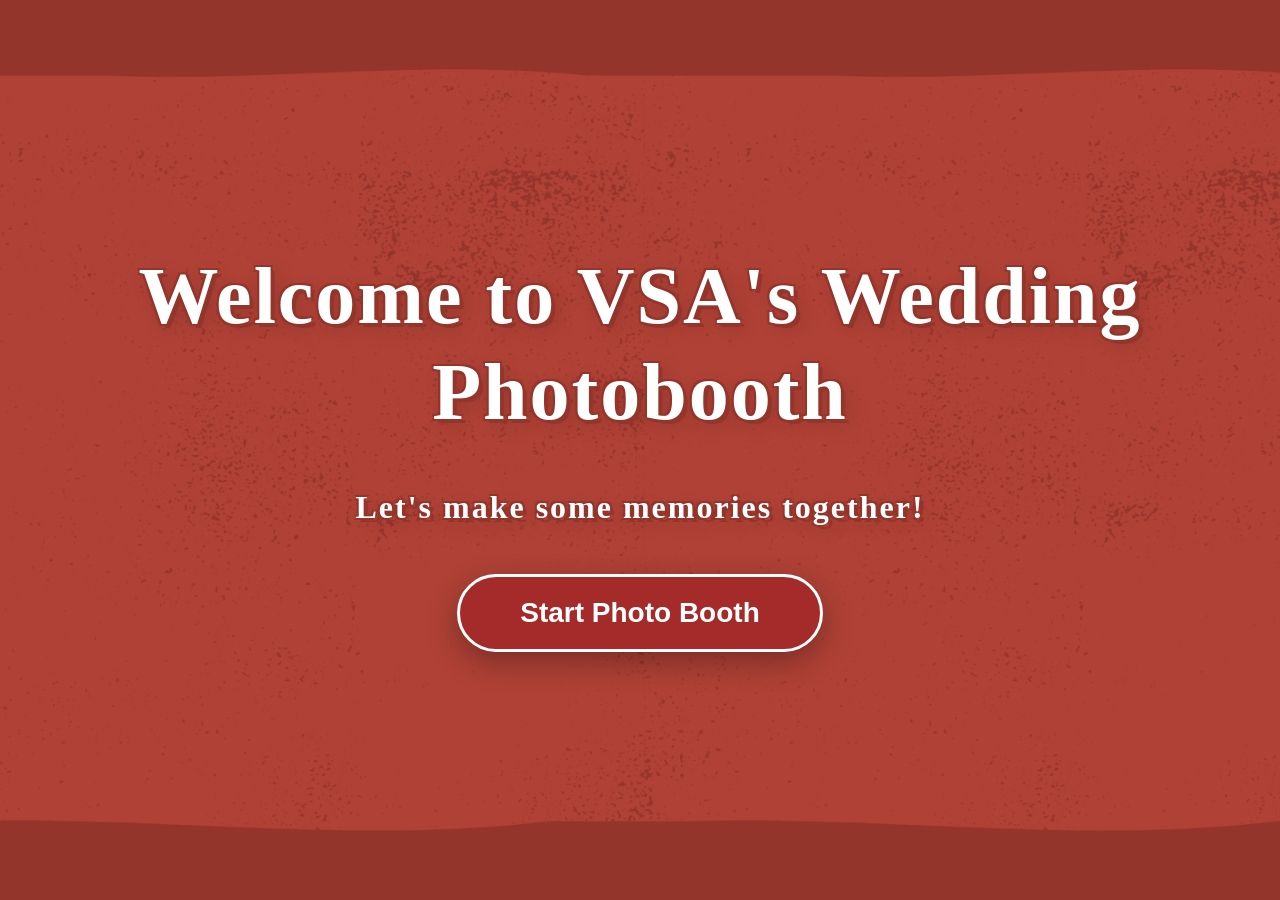
<file: index.html>
<!DOCTYPE html>
<html lang="en">
<head>
    <meta charset="UTF-8">
    <meta name="viewport" content="width=device-width, initial-scale=1.0">
    <title>Photo Booth - Home</title>
    <style>
        * {
            margin: 0;
            padding: 0;
            box-sizing: border-box;
        }

        body {
            font-family: 'Arial', sans-serif;
            background-image: url("assets/bakground/Orange and Green Illustrated Asian Food Presentation (1).png");
            min-height: 100vh;
            display: flex;
            justify-content: center;
            align-items: center;
            overflow: hidden;
            background-size: cover;        /* makes the image fill the screen */
            background-position: center;   /* keeps subject centered */
            background-repeat: no-repeat;  /* prevents tiling */
            background-attachment: fixed;
        }

        .container {
            text-align: center;
            color: white;
            animation: fadeIn 1s ease-in;
        }

        h1 {
            font-family: 'Baloo 2', cursive;
            font-size: clamp(2.5rem, 8vw, 5rem);
            font-weight: 700;
            color: #fff;
            text-shadow: 
            4px 4px 0 #94352c,
            -2px -2px 0 #94352c,
            2px -2px 0 #94352c,
            -2px 2px 0 #94352c,
            6px 6px 20px rgba(0,0,0,0.15);
            margin-bottom: 3rem;
            letter-spacing: 2px;
            line-height: 1.2;
        }

        .subtitle {
            font-family: 'Baloo 2', cursive;
            font-size: clamp(0.8rem, 5vw, 2rem);
            font-weight: 700;
            color: #fff;
            text-shadow: 
            4px 4px 0 #94352c,
            -2px -2px 0 #94352c,
            2px -2px 0 #94352c,
            -2px 2px 0 #94352c,
            6px 6px 20px rgba(0,0,0,0.15);
            margin-bottom: 3rem;
            letter-spacing: 2px;
            line-height: 1.2;
        }

        .start-button {
            padding: 20px 60px;
            font-size: 28px;
            font-weight: bold;
            color: white;
            background:brown;
            border: 3px solid white;
            border-radius: 50px;
            cursor: pointer;
            transition: all 0.3s ease;
            text-decoration: none;
            display: inline-block;
            backdrop-filter: blur(10px);
            box-shadow: 0 10px 30px rgba(0,0,0,0.3);
            animation: slideUp 1.2s ease-out;
        }

        .start-button:hover {
            background: white;
            color:lightcoral;
            transform: translateY(-5px) scale(1.05);
            box-shadow: 0 15px 40px rgba(0,0,0,0.4);
        }


        @keyframes fadeIn {
            from {
                opacity: 0;
            }
            to {
                opacity: 1;
            }
        }

        @keyframes slideDown {
            from {
                transform: translateY(-50px);
                opacity: 0;
            }
            to {
                transform: translateY(0);
                opacity: 1;
            }
        }

        @keyframes slideUp {
            from {
                transform: translateY(50px);
                opacity: 0;
            }
            to {
                transform: translateY(0);
                opacity: 1;
            }
        }

        @keyframes bounce {
            0%, 100% {
                transform: translateY(0);
            }
            50% {
                transform: translateY(-20px);
            }
        }


        @keyframes float {
            0%, 100% {
                transform: translate(0, 0) scale(1);
            }
            25% {
                transform: translate(50px, -50px) scale(1.1);
            }
            50% {
                transform: translate(0, -100px) scale(1);
            }
            75% {
                transform: translate(-50px, -50px) scale(0.9);
            }
        }

        .features {
            margin-top: 50px;
            display: flex;
            gap: 40px;
            justify-content: center;
            flex-wrap: wrap;
            animation: fadeIn 1.5s ease-in;
        }

        .feature {
            background: rgba(255, 255, 255, 0.15);
            padding: 20px 30px;
            border-radius: 15px;
            backdrop-filter: blur(10px);
            transition: all 0.3s;
        }

        .feature:hover {
            transform: translateY(-5px);
            background: rgba(255, 255, 255, 0.25);
        }

        .feature-icon {
            font-size: 40px;
            margin-bottom: 10px;
        }

        .feature-text {
            font-size: 16px;
            opacity: 0.9;
        }
    </style>
</head>
<body>

    <div class="container">
        <h1>Welcome to VSA's Wedding Photobooth</h1>
        <p class="subtitle">Let's make some memories together!</p>

        <a href="pages/frames.html" class="start-button">Start Photo Booth</a>
        </div>
    </div>

    <script>
        // Add click animation
        const button = document.querySelector('.start-button');
        button.addEventListener('click', function(e) {
            this.style.transform = 'scale(0.95)';
            setTimeout(() => {
                this.style.transform = '';
            }, 100);
        });
    </script>
</body>
</html>
</file>
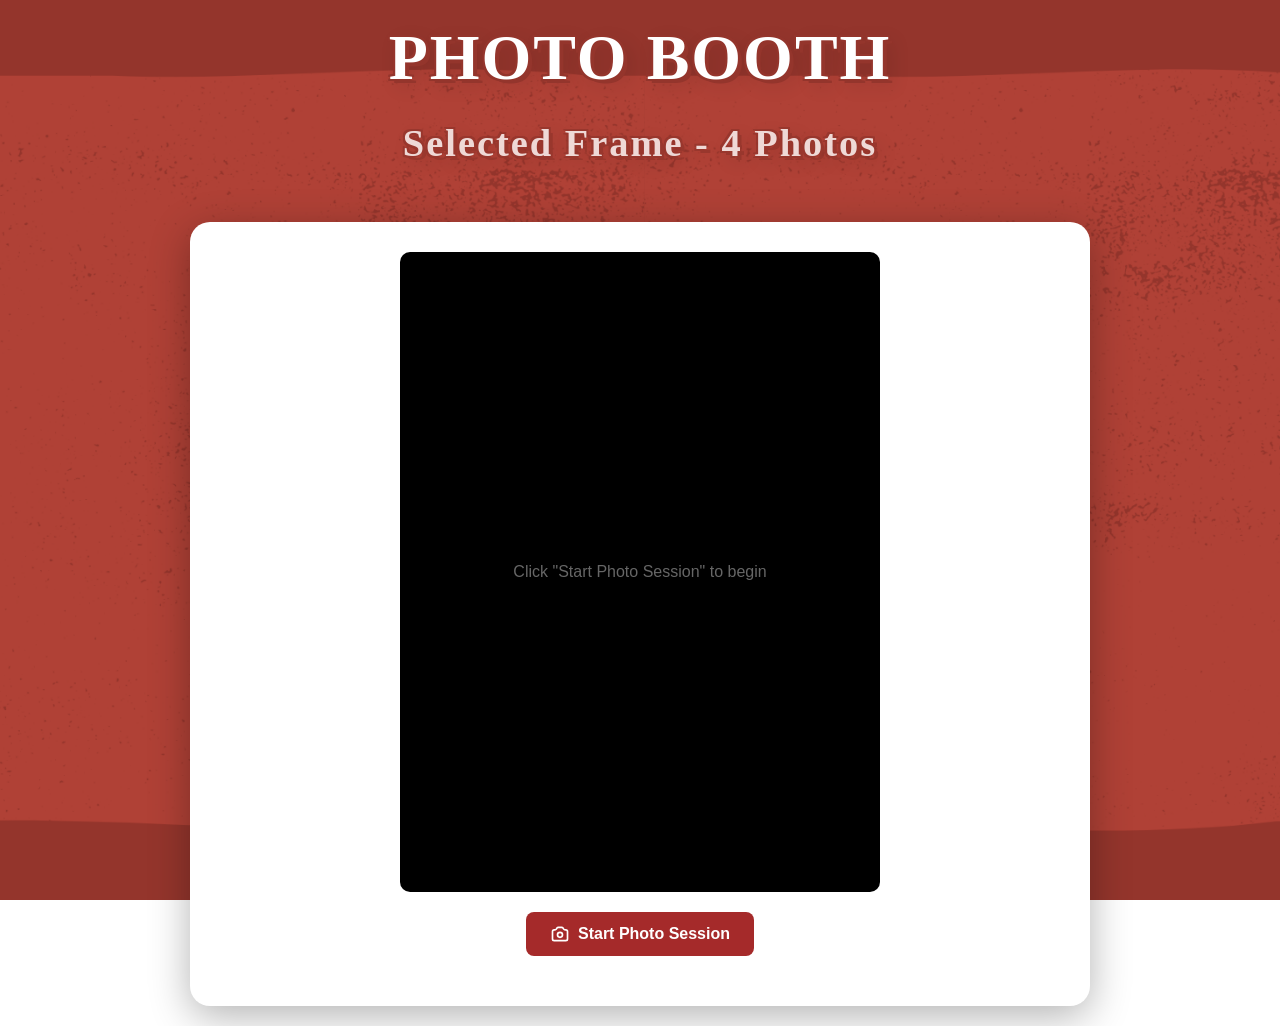
<file: phototaker.html>
<!DOCTYPE html>
<html lang="en">
<head>
    <meta charset="UTF-8">
    <meta name="viewport" content="width=device-width, initial-scale=1.0">
    <title>Photo Booth</title>
    <link rel="stylesheet" href="phototaker.css">
</head>
<body>
    <h1> Direction: you have 5 seconds for each photos </h1> 
    
    <div class="container">

        <div class="progress-info" id="progressInfo" style="display: none;">
            Photo <span id="currentCount">0</span> of <span id="totalCount">4</span>
        </div>

        <div class="camera-section" id="cameraSection">
            <video id="video" autoplay playsinline></video>
            <canvas id="photoCanvas"></canvas>
            <div class="countdown-overlay" id="countdown"></div>
            <div id="placeholder" class="placeholder">
                <p> Click "Start Photo Session" to begin</p>
            </div>
        </div>

        <div class="photo-grid" id="photoGrid"></div>

        <div class="controls">
            <button id="startBtn" class="btn-primary" onclick="startSession()">
                <svg class="icon" fill="none" stroke="currentColor" viewBox="0 0 24 24">
                    <path stroke-linecap="round" stroke-linejoin="round" stroke-width="2" d="M3 9a2 2 0 012-2h.93a2 2 0 001.664-.89l.812-1.22A2 2 0 0110.07 4h3.86a2 2 0 011.664.89l.812 1.22A2 2 0 0018.07 7H19a2 2 0 012 2v9a2 2 0 01-2 2H5a2 2 0 01-2-2V9z"></path>
                    <path stroke-linecap="round" stroke-linejoin="round" stroke-width="2" d="M15 13a3 3 0 11-6 0 3 3 0 016 0z"></path>
                </svg>
                Start Photo Session
            </button>
        </div>

        <div class="frames-section" id="framesSection" style="display: none;">
            <div class="layout-section">
            <!--  <h3>Choose Layout Style:</h3>
                <div class="layout-options" id="layoutOptions"></div>-->
            </div>
            
            <h3>Choose Frame Style:</h3>
            <div class="frame-options" id="frameOptions">

            </div>
        </div>
    </div>

    <script src="phototaker.js"></script>
</body>
</html>
</file>
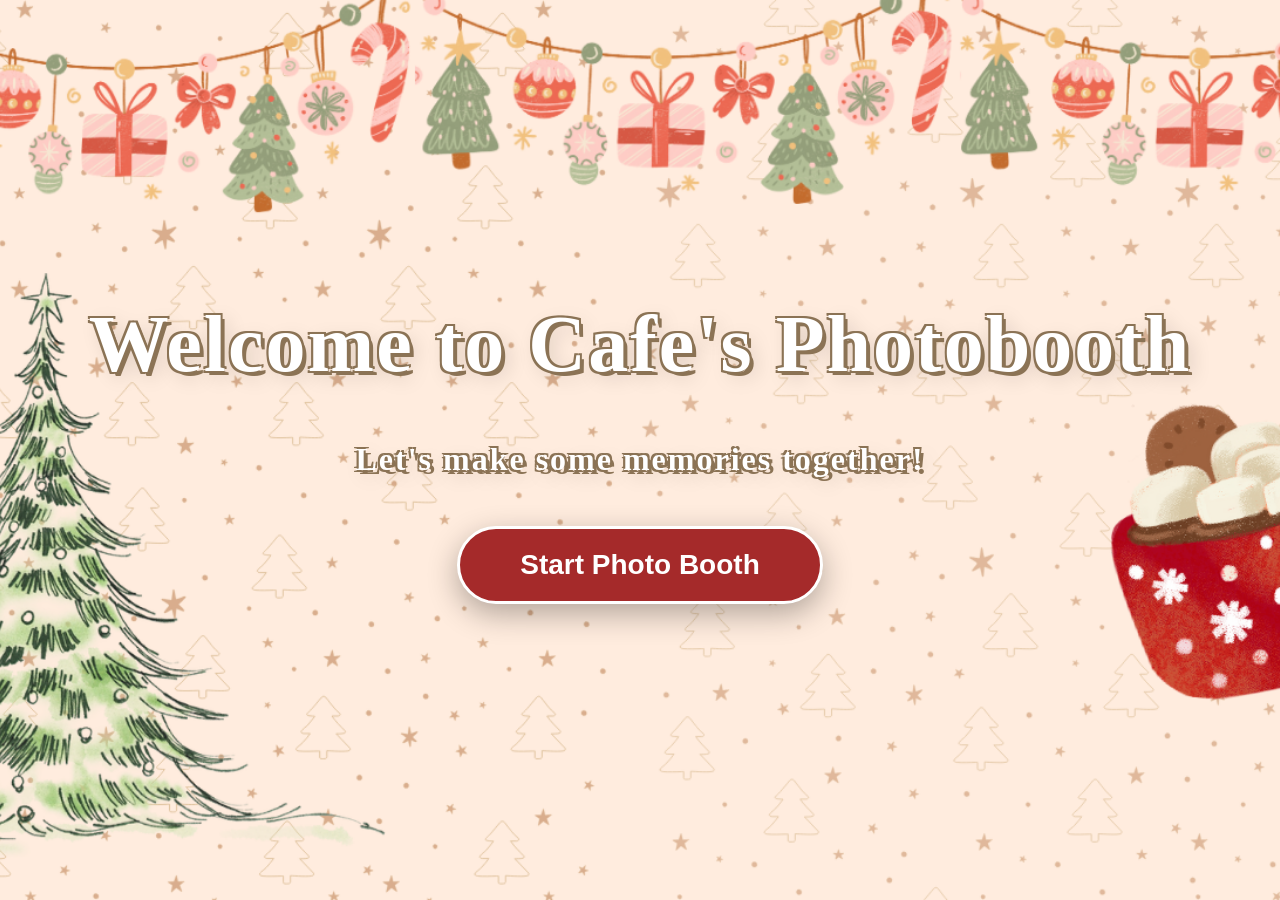
<file: welcome.html>
<!DOCTYPE html>
<html lang="en">
<head>
    <meta charset="UTF-8">
    <meta name="viewport" content="width=device-width, initial-scale=1.0">
    <title>Photo Booth - Home</title>
    <style>
        * {
            margin: 0;
            padding: 0;
            box-sizing: border-box;
        }

        body {
            font-family: 'Arial', sans-serif;
            background-image: url("Welcome\ to\ VSA\ PhotoBoot.png");
            min-height: 100vh;
            display: flex;
            justify-content: center;
            align-items: center;
            overflow: hidden;
            background-size: cover;        /* makes the image fill the screen */
            background-position: center;   /* keeps subject centered */
            background-repeat: no-repeat;  /* prevents tiling */
            background-attachment: fixed;
        }

        .container {
            text-align: center;
            color: white;
            animation: fadeIn 1s ease-in;
        }

        h1 {
            font-family: 'Baloo 2', cursive;
            font-size: clamp(2.5rem, 8vw, 5rem);
            font-weight: 700;
            color: #fff;
            text-shadow: 
            4px 4px 0 #8b7355,
            -2px -2px 0 #8b7355,
            2px -2px 0 #8b7355,
            -2px 2px 0 #8b7355,
            6px 6px 20px rgba(0,0,0,0.15);
            margin-bottom: 3rem;
            letter-spacing: 2px;
            line-height: 1.2;
        }

        .subtitle {
            font-family: 'Baloo 2', cursive;
            font-size: clamp(0.8rem, 5vw, 2rem);
            font-weight: 700;
            color: #fff;
            text-shadow: 
            4px 4px 0 #8b7355,
            -2px -2px 0 #8b7355,
            2px -2px 0 #8b7355,
            -2px 2px 0 #8b7355,
            6px 6px 20px rgba(0,0,0,0.15);
            margin-bottom: 3rem;
            letter-spacing: 2px;
            line-height: 1.2;
        }

        .start-button {
            padding: 20px 60px;
            font-size: 28px;
            font-weight: bold;
            color: white;
            background:brown;
            border: 3px solid white;
            border-radius: 50px;
            cursor: pointer;
            transition: all 0.3s ease;
            text-decoration: none;
            display: inline-block;
            backdrop-filter: blur(10px);
            box-shadow: 0 10px 30px rgba(0,0,0,0.3);
            animation: slideUp 1.2s ease-out;
        }

        .start-button:hover {
            background: white;
            color:lightcoral;
            transform: translateY(-5px) scale(1.05);
            box-shadow: 0 15px 40px rgba(0,0,0,0.4);
        }


        @keyframes fadeIn {
            from {
                opacity: 0;
            }
            to {
                opacity: 1;
            }
        }

        @keyframes slideDown {
            from {
                transform: translateY(-50px);
                opacity: 0;
            }
            to {
                transform: translateY(0);
                opacity: 1;
            }
        }

        @keyframes slideUp {
            from {
                transform: translateY(50px);
                opacity: 0;
            }
            to {
                transform: translateY(0);
                opacity: 1;
            }
        }

        @keyframes bounce {
            0%, 100% {
                transform: translateY(0);
            }
            50% {
                transform: translateY(-20px);
            }
        }


        @keyframes float {
            0%, 100% {
                transform: translate(0, 0) scale(1);
            }
            25% {
                transform: translate(50px, -50px) scale(1.1);
            }
            50% {
                transform: translate(0, -100px) scale(1);
            }
            75% {
                transform: translate(-50px, -50px) scale(0.9);
            }
        }

        .features {
            margin-top: 50px;
            display: flex;
            gap: 40px;
            justify-content: center;
            flex-wrap: wrap;
            animation: fadeIn 1.5s ease-in;
        }

        .feature {
            background: rgba(255, 255, 255, 0.15);
            padding: 20px 30px;
            border-radius: 15px;
            backdrop-filter: blur(10px);
            transition: all 0.3s;
        }

        .feature:hover {
            transform: translateY(-5px);
            background: rgba(255, 255, 255, 0.25);
        }

        .feature-icon {
            font-size: 40px;
            margin-bottom: 10px;
        }

        .feature-text {
            font-size: 16px;
            opacity: 0.9;
        }
    </style>
</head>
<body>

    <div class="container">
        <h1>Welcome to Cafe's Photobooth</h1>
        <p class="subtitle">Let's make some memories together!</p>
        
        <a href="phototaker.html" class="start-button">Start Photo Booth</a>
        </div>
    </div>

    <script>
        // Add click animation
        const button = document.querySelector('.start-button');
        button.addEventListener('click', function(e) {
            this.style.transform = 'scale(0.95)';
            setTimeout(() => {
                this.style.transform = '';
            }, 100);
        });
    </script>
</body>
</html>
</file>
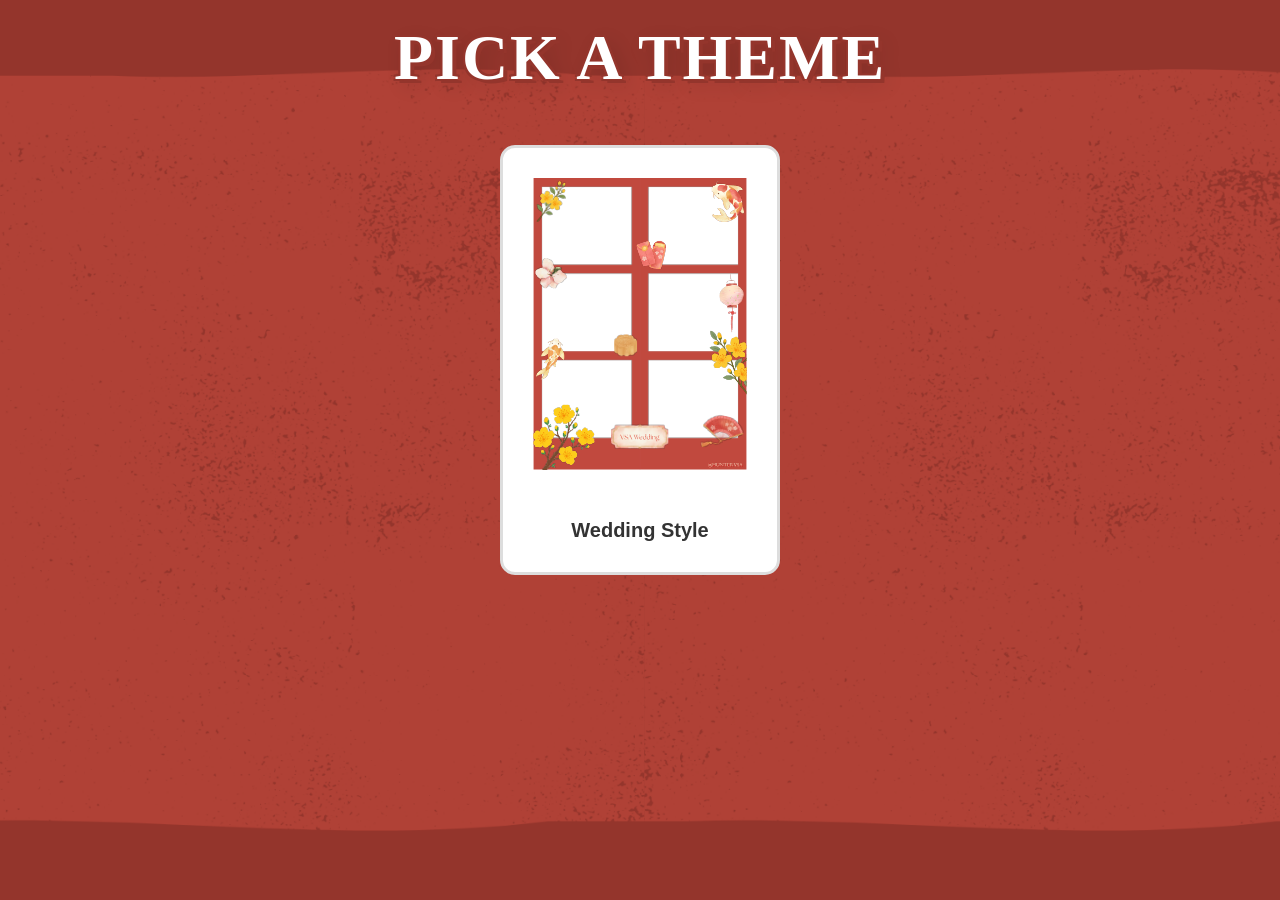
<file: pages/frames.html>
<!DOCTYPE html>
<html lang="en">
  <head>
    <meta charset="utf-8" />
    <meta name="viewport" content="width=device-width, initial-scale=1" />
    <link rel="stylesheet" href="../phototaker.css" />
    <link rel="stylesheet" href="frames.css" />
    <title>Choose a Frame: VSA Photobooth</title>
  </head>
  <body>
    <main class="frames-page">
      <div class="background-grid"></div>

      <div class="frames-container">
        <h1 class="frames-title">PICK A THEME</h1>

        <div id="themeSelection" class="theme-selection">
          <div class="theme-grid">
            <!-- CAFE THEME
            <div class="theme-card" data-theme="cafe" onclick="selectTheme('cafe')">
              <img src="../assets/cafe-themed-frames/cafebig1.svg" alt="Cafe theme preview" />
              <div class="theme-label">Cafe Style</div>
            </div>
            -->

            <div class="theme-card" data-theme="wedding" onclick="selectTheme('wedding')">
              <img src="../assets/wedding-themed-frames/red%20traditional%20viet%20big%20print.svg" alt="Wedding theme preview" />
              <div class="theme-label">Wedding Style</div>
            </div>
          </div>
        </div>

        <div id="variantSelection" class="variant-selection" hidden>
          <h2 id="variantTitle" class="frames-subtitle">Choose a type</h2>
          <p class="frames-instruction">Select a design for the theme you picked!</p>

          <div class="frame-grid" id="variantGrid">
          </div>

          <div class="frames-actions">
            <button class="back-button" onclick="backToThemes()">Back</button>
            <button id="useFrameBtn" class="use-button" onclick="confirmFrameSelection()" disabled>Use This Frame</button>
          </div>
        </div>

      </div>
    </main>

    <script src="../scripts.js"></script>
    <script src="frames.js"></script>
  </body>
</html>
</file>
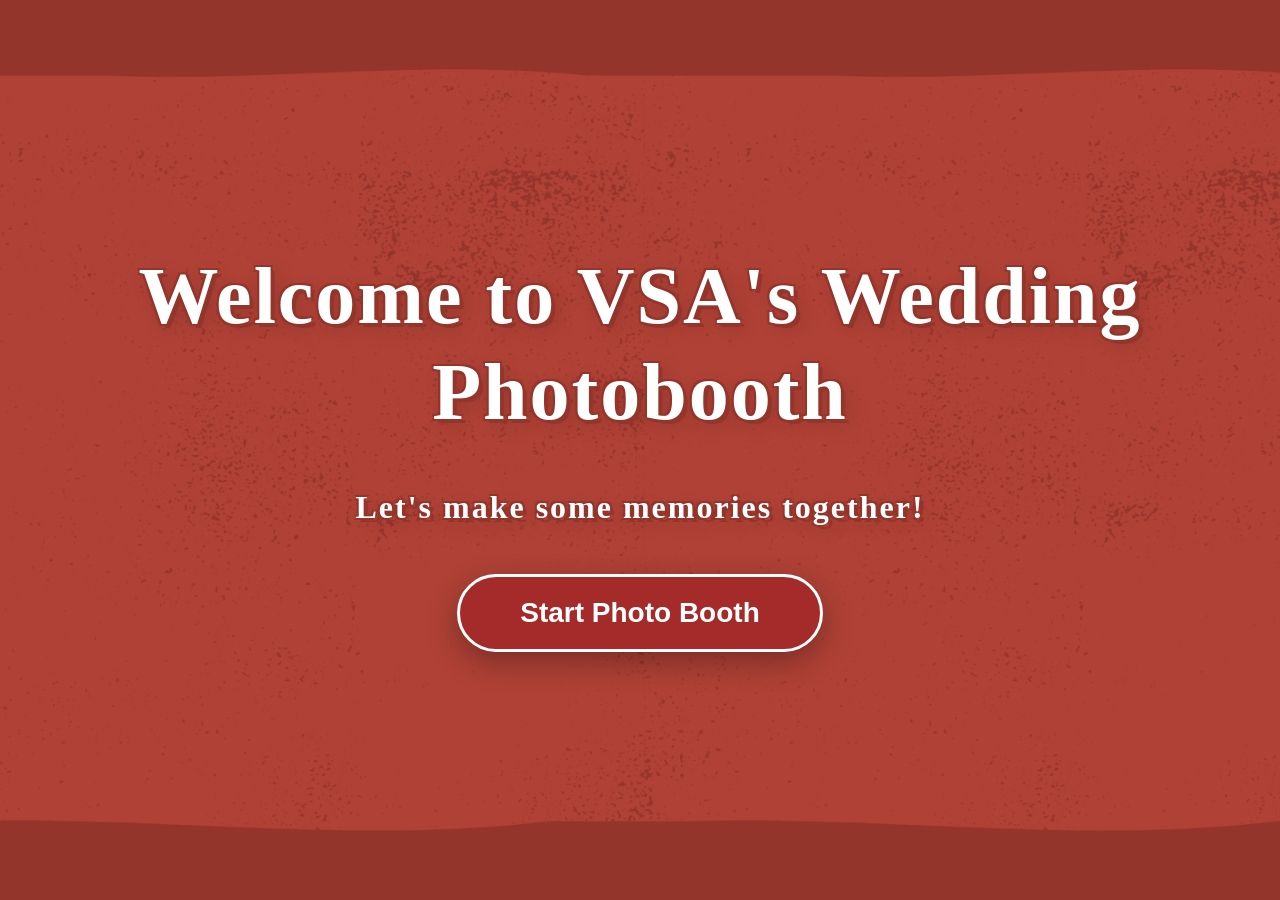
<file: pages/preview.html>
<!DOCTYPE html>
<html lang="en">
<head>
    <meta charset="UTF-8">
    <meta name="viewport" content="width=device-width, initial-scale=1.0">
    <title>Preview Your Photos: VSA Photobooth</title>
    <link rel="stylesheet" href="../phototaker.css">
    <link rel="stylesheet" href="preview.css">
</head>
<body>
    <main class="preview-page">
        <div class="background-grid"></div>
        <div class="preview-container">
            <h1 class="preview-title">Preview Your Photos</h1>
            <p class="preview-subtitle">Here's how your photos will look with your selected frame!</p>
            <div id="photoPreviewGrid" class="photo-preview-grid">
            </div>

            <!-- Download section -->
            <div class="download-section">
                <h2>Save Your Photos</h2>
                <p class="download-description">Optionally add a name for the downloaded file, then select Download Photos.</p>
                <form id="downloadForm" class="download-form">
                    <div class="download-input-group">
                        <div class="download-name-field">
                            <label class="download-name-label" for="nameInput">Photo filename (optional)</label>
                            <input
                                type="text"
                                id="nameInput"
                                placeholder="Enter a name"
                                maxlength="50"
                            >
                        </div>
                        <button type="submit" class="download-button">
                            📸 Download Photos
                        </button>
                    </div>
                </form>
                
                <!-- Status messages will appear here -->
                <div id="downloadStatus" class="download-status"></div>
            </div>

            <!-- Navigation buttons -->
            <div class="preview-actions">
                <button class="back-button" onclick="goBackToFrames()">
                    Choose Different Frame
                </button>
                <button class="start-over-button" onclick="startOver()">
                    Home
                </button>
            </div>
        </div>
    </main>
    <script src="../scripts.js"></script>
    <script src="preview.js"></script>
</body>
</html>
</file>
<file: phototaker.css>
* {
    margin: 0;
    padding: 0;
    box-sizing: border-box;
    
}

body {
    font-family: 'Segoe UI', Tahoma, Geneva, Verdana, sans-serif;
    min-height: 100vh;
    display: flex;
    flex-direction: column;
    align-items: center;
    padding: 20px;
    background-image: url("assets/bakground/Orange and Green Illustrated Asian Food Presentation (1).png");
    background-size: cover;        /* makes the image fill the screen */
    background-position: center;   /* keeps subject centered */
    background-repeat: no-repeat;  /* prevents tiling */
    background-attachment: fixed;
}

h1 {
    font-family: 'Baloo 2', cursive;
font-size: clamp(2rem, 7vw, 4rem);
font-weight: 700;
color: #fff;
text-shadow: 
4px 4px 0 #94352c,
-2px -2px 0 #94352c,
2px -2px 0 #94352c,
-2px 2px 0 #94352c,
6px 6px 20px rgba(0,0,0,0.15);
margin-bottom: 3rem;
letter-spacing: 2px;
line-height: 1.2;
text-align: center;
}

.container {
    background: white;
    border-radius: 20px;
    padding: 30px;
    box-shadow: 0 10px 40px rgba(0,0,0,0.3);
    max-width: 900px;
    width: 100%;
}

.setup-section {
    margin-bottom: 20px;
    text-align: center;
}

.setup-section label {
    display: block;
    margin-bottom: 10px;
    font-size: 18px;
    color: #333;
    font-weight: 600;
}

.setup-section select {
    padding: 10px 20px;
    font-size: 16px;
    border: 2px solid #f7a2a2;
    border-radius: 8px;
    background: white;
    cursor: pointer;
}

.camera-section {
    position: relative;
    background: #000;
    border-radius: 10px;
    overflow: hidden;
    margin-bottom: 20px;
    /* Set a portrait aspect ratio container */
    width: 100%;
    max-width: 480px;
    aspect-ratio: 3 / 4; /* Portrait ratio */
    margin-left: auto;
    margin-right: auto;
    display: flex;
    align-items: center;
    justify-content: center;
}

video, #photoCanvas {
    width: 100%;
    height: 100%;
    display: block;
    object-fit: cover; /* This crops the video to fill the container */
}

video {
    transform: scaleX(-1);
}

#photoCanvas {
    display: none;
}

.countdown-overlay {
    position: absolute;
    top: 50%;
    left: 50%;
    transform: translate(-50%, -50%);
    font-size: 120px;
    color: white;
    font-weight: bold;
    text-shadow: 0 0 30px rgba(0,0,0,0.8);
    z-index: 10;
    display: none;
}

.photo-grid {
    display: none;
    grid-template-columns: repeat(auto-fit, minmax(200px, 1fr));
    gap: 15px;
    margin-bottom: 20px;
}

.photo-grid.active {
    display: grid;
}

.photo-item {
    position: relative;
}

.photo-with-frame {
    position: relative;
    display: block;
    width: 100%;
}

.photo-with-frame img {
    width: 100%;
    display: block;
    border-radius: 8px;
}

.frame-overlay {
    position: absolute;
    top: 0;
    left: 0;
    right: 0;
    bottom: 0;
    pointer-events: none;
    border-radius: 8px;
}

.frame-none {
    display: none;
}

.frame-classic {
    border: 15px solid #000;
    box-shadow: inset 0 0 20px rgba(0,0,0,0.5);
}

.frame-gold {
    /*border: 20px solid #FFD700;
    box-shadow: inset 0 0 20px rgba(218,165,32,0.8), 0 0 20px rgba(255,215,0,0.5);*/
    background-image: url("frame1.jpg");
}

.frame-silver {
    border: 20px solid #C0C0C0;
    box-shadow: inset 0 0 20px rgba(169,169,169,0.8), 0 0 20px rgba(192,192,192,0.5);
}

.frame-pink {
    border: 20px solid #FF69B4;
    box-shadow: inset 0 0 20px rgba(255,105,180,0.6), 0 0 20px rgba(255,105,180,0.4);
}

.frame-blue {
    border: 20px solid #4169E1;
    box-shadow: inset 0 0 20px rgba(65,105,225,0.6), 0 0 20px rgba(65,105,225,0.4);
}

.frame-rainbow {
    border: 20px solid transparent;
    background: linear-gradient(white, white) padding-box,
                linear-gradient(45deg, red, orange, yellow, green, blue, indigo, violet) border-box;
    box-shadow: 0 0 20px rgba(255,0,255,0.5);
}

.placeholder {
    position: absolute;
    inset: 0;
    color: #666;
    text-align: center;
    padding: 0;
}

.placeholder p {
    position: absolute;
    top: 50%;
    left: 50%;
    width: calc(100% - 40px);
    margin: 0;
    transform: translate(-50%, -50%);
}

.controls {
    display: flex;
    gap: 10px;
    justify-content: center;
    margin-bottom: 20px;
    flex-wrap: wrap;
}

#variantTitle {
    text-align: center;
    width: 100%;
    display: block;
    margin: 0 auto 20px auto;
    font-size: 2rem; 
    font-weight: 700;
}

button {
    padding: 12px 24px;
    font-size: 16px;
    border: none;
    border-radius: 8px;
    cursor: pointer;
    display: flex;
    align-items: center;
    gap: 8px;
    transition: all 0.3s;
    font-weight: 600;
}

.btn-primary {
    background: brown;
    color: white;
}

.btn-primary:hover {
    transform: translateY(-2px);
    box-shadow: 0 5px 15px rgba(102,126,234,0.4);
}

.btn-secondary {
    background: #6c757d;
    color: white;
}

.btn-secondary:hover {
    background: #5a6268;
    transform: translateY(-2px);
}

.btn-success {
    background: brown;
    color: white;
}

.btn-success:hover {
    background: #218838;
    transform: translateY(-2px);
}

button:disabled {
    opacity: 0.5;
    cursor: not-allowed;
}

.frames-section {
    margin-top: 20px;
    display: flex;
}

.frames-section h3 {
    margin-bottom: 15px;
    color: #333;
}

.layout-section {
    margin-bottom: 25px;
    display: flex;
}

.layout-section h3 {
    margin-bottom: 15px;
    color: #333;
}

.layout-options {
    display: grid;
    grid-template-columns: repeat(auto-fit, minmax(150px, 1fr));
    gap: 15px;
    margin-bottom: 30px;
}

.layout-option {
    border: 3px solid #ddd;
    border-radius: 10px;
    padding: 15px;
    cursor: pointer;
    transition: all 0.3s;
    background: white;
}

.layout-option:hover {
    transform: scale(1.05);
}

.layout-option.active {
    border-color: #667eea;
    background: #e7e9fc;
}

.layout-preview {
    width: 100%;
    aspect-ratio: 1;
    background: #f0f0f0;
    border-radius: 5px;
    margin-bottom: 10px;
    display: grid;
    gap: 5px;
    padding: 10px;
}

.layout-preview.grid-2x2 {
    grid-template-columns: 1fr 1fr;
    grid-template-rows: 1fr 1fr;
}

.layout-preview.grid-2x3 {
    grid-template-columns: 1fr 1fr;
    grid-template-rows: 1fr 1fr 1fr;
}

.layout-preview.grid-2x4 {
    grid-template-columns: 1fr 1fr;
    grid-template-rows: 1fr 1fr 1fr 1fr;
}

.layout-preview-box {
    background: white;
    border: 1px solid #ccc;
    border-radius: 3px;
}

.layout-name {
    text-align: center;
    font-weight: 600;
    font-size: 14px;
}

.frame-options {
    display: grid;
    grid-template-columns: repeat(auto-fit, minmax(100px, 1fr));
    gap: 10px;
}

.frame-btn {
    padding: 15px;
    border: 3px solid transparent;
    border-radius: 8px;
    cursor: pointer;
    transition: all 0.3s;
    background: #f8f9fa;
    font-size: 14px;
    font-weight: 500;
}

.frame-btn:hover {
    transform: scale(1.05);
}

.frame-btn.active {
    border-color: #667eea;
    background: #e7e9fc;
}

.icon {
    width: 20px;
    height: 20px;
}

.progress-info {
    text-align: center;
    margin-bottom: 15px;
    font-size: 18px;
    color: #333;
    font-weight: 600;
}

@media (max-width: 600px) {
    h1 {
        font-size: 1.8em;
    }
    
    .container {
        padding: 20px;
    }
    
    button {
        padding: 10px 16px;
        font-size: 14px;
    }

    .photo-grid {
        grid-template-columns: repeat(2, 1fr);
    }
}

.progress-info {
    text-align: center;
    margin-bottom: 15px;
    font-size: 24px;
    color: #333;
    font-weight: 700;
    background: rgba(255, 255, 255, 0.9);
    padding: 10px 20px;
    border-radius: 25px;
    box-shadow: 0 4px 15px rgba(0,0,0,0.1);
}
</file>
<file: pages/frames.css>
* {
    margin: 0;
    padding: 0;
    box-sizing: border-box;
}

body {
    font-family: 'Segoe UI', Tahoma, Geneva, Verdana, sans-serif;
    min-height: 100vh;
    display: flex;
    flex-direction: column;
    align-items: center;
    padding: 20px;
    background-image: url("../assets/bakground/Orange and Green Illustrated Asian Food Presentation (1).png");
    background-size: cover;
    background-position: center;
    background-repeat: no-repeat;
    background-attachment: fixed;
}

h1 {
    font-family: 'Baloo 2', cursive;
    font-size: clamp(2rem, 7vw, 4rem);
    font-weight: 700;
    color: #fff;
    text-shadow: 
    4px 4px 0 #94352c,
    -2px -2px 0 #94352c,
    2px -2px 0 #94352c,
    -2px 2px 0 #94352c,
    6px 6px 20px rgba(0,0,0,0.15);
    margin-bottom: 3rem;
    letter-spacing: 2px;
    line-height: 1.2;
    text-align: center;
}

.container {
    background: white;
    border-radius: 20px;
    padding: 30px;
    box-shadow: 0 10px 40px rgba(0,0,0,0.3);
    max-width: 1200px;
    width: 100%;
}

.setup-section {
    margin-bottom: 20px;
    text-align: center;
}

.setup-section label {
    display: block;
    margin-bottom: 10px;
    font-size: 18px;
    color: #333;
    font-weight: 600;
}

/* Theme and frame selection styles - BIGGER FRAMES */
.theme-grid {
    display: grid;
    grid-template-columns: repeat(auto-fit, minmax(250px, 280px));
    justify-content: center;
    gap: 30px;
    margin-bottom: 25px;
    max-width: 800px;
    margin-left: auto;
    margin-right: auto;
}

.theme-card {
    border: 3px solid #ddd;
    border-radius: 15px;
    padding: 30px;
    cursor: pointer;
    transition: all 0.3s;
    background: white;
    text-align: center;
    min-height: 300px;
    display: flex;
    flex-direction: column;
    align-items: center;
    justify-content: center;
}

.theme-card:hover {
    transform: scale(1.05);
    border-color: brown;
}

.theme-card.active {
    border-color: brown;
    background: #f5e6d3;
}

.theme-card img {
    width: 100%;
    max-width: 250px;
    height: auto;
    margin-bottom: 20px;
}

.theme-label {
    font-weight: 600;
    font-size: 20px;
    color: #333;
    text-align: center;
}

.frame-grid {
    display: grid;
    grid-template-columns: repeat(auto-fit, minmax(250px, 280px));
    justify-content: center;
    gap: 30px;
    margin-bottom: 25px;
    max-width: 1200px;
    margin-left: auto;
    margin-right: auto;
}

.frame-card {
    border: 3px solid #ddd;
    border-radius: 15px;
    padding: 25px;
    cursor: pointer;
    transition: all 0.3s;
    background: white;
    text-align: center;
    min-height: 280px;
    display: flex;
    flex-direction: column;
    align-items: center;
    justify-content: center;
}

.frame-card:hover {
    transform: scale(1.05);
    border-color: brown;
}

.frame-card.selected {
    border-color: brown;
    background: #f5e6d3;
}

.frame-card img {
    width: 100%;
    max-width: 250px; /* match theme preview sizing for consistent formatting */
    height: auto;
    margin-bottom: 15px;
}

.frame-label {
    font-weight: 600;
    font-size: 16px;
    color: #333;
    text-align: center;
}

/* Button styles matching phototaker.css */
button {
    padding: 12px 24px;
    font-size: 16px;
    border: none;
    border-radius: 8px;
    cursor: pointer;
    display: flex;
    align-items: center;
    gap: 8px;
    transition: all 0.3s;
    font-weight: 600;
}

.btn-primary {
    background: brown;
    color: white;
}

.btn-primary:hover {
    transform: translateY(-2px);
    box-shadow: 0 5px 15px rgba(102,126,234,0.4);
}

.btn-secondary {
    background: #6c757d;
    color: white;
}

.btn-secondary:hover {
    background: #5a6268;
    transform: translateY(-2px);
}

.btn-success {
    background: brown;
    color: white;
}

.btn-success:hover {
    background: #a0522d;
    transform: translateY(-2px);
}

button:disabled {
    opacity: 0.5;
    cursor: not-allowed;
}

/* Action buttons */
.back-button {
    background: #6c757d;
    color: white;
    padding: 12px 24px;
    font-size: 16px;
    border: none;
    border-radius: 8px;
    cursor: pointer;
    transition: all 0.3s;
    font-weight: 600;
}

.back-button:hover {
    background: #5a6268;
    transform: translateY(-2px);
}

.use-button {
    background: brown;
    color: white;
    padding: 12px 24px;
    font-size: 16px;
    border: none;
    border-radius: 8px;
    cursor: pointer;
    transition: all 0.3s;
    font-weight: 600;
}

.use-button:hover {
    background: #a0522d;
    transform: translateY(-2px);
}

.use-button:disabled {
    opacity: 0.5;
    cursor: not-allowed;
    background: #ccc;
}

/* Controls section */
.controls {
    display: flex;
    gap: 10px;
    justify-content: center;
    margin-bottom: 20px;
    flex-wrap: wrap;
}

.frames-actions {
    display: flex;
    gap: 15px;
    justify-content: center;
    margin-top: 20px;
    flex-wrap: wrap;
}

/* Additional frame-specific styles */
.frames-instruction {
    color: #fff;
    font-size: 16px;
    margin-bottom: 20px;
    text-align: center;
}

.variant-selection {
    margin-top: 20px;
}

.variant-selection h2 {
    color: #fff;
    font-size: 24px;
    margin-bottom: 15px;
    font-weight: 600;
    text-align: center;
}

/* Responsive design */
@media (max-width: 768px) {
    h1 {
        font-size: 1.8em;
    }
    
    .container {
        padding: 20px;
    }
    
    button {
        padding: 10px 16px;
        font-size: 14px;
    }

    .theme-grid, .frame-grid {
        grid-template-columns: 1fr;
        gap: 20px;
    }

    .theme-card, .frame-card {
        min-height: 250px;
        padding: 20px;
    }

    .theme-card img, .frame-card img {
        max-width: 180px;
    }

    .frames-actions {
        flex-direction: column;
        align-items: center;
        gap: 10px;
    }
}

@media (max-width: 480px) {
    .theme-card, .frame-card {
        min-height: 200px;
        padding: 15px;
    }

    .theme-card img, .frame-card img {
        max-width: 150px;
    }
}
</file>
<file: pages/preview.css>
.preview-subtitle {
    color: #fff;
    text-align: center;
}

.composite-frame-container {
    width: fit-content;
    max-width: 100%;
    padding: 15px;
    background: #fff;
    border: 3px solid #ddd;
    border-radius: 15px;
    box-shadow: 0 4px 15px rgba(0, 0, 0, 0.1);
    display: flex;
    justify-content: center;
    justify-self: center;
}

.photo-preview-grid {
    display: grid;
    grid-template-columns: repeat(auto-fit, minmax(250px, 1fr));
    gap: 25px;
    margin-bottom: 40px;
    padding: 20px 0;
}

.photo-preview-item {
    position: relative;
    background: #f9f9f9;
    border-radius: 15px;
    padding: 15px;
    box-shadow: 0 4px 15px rgba(0,0,0,0.1);
    transition: transform 0.3s ease;
}

.photo-preview-item:hover {
    transform: scale(1.02); 
}

.photo-with-frame-container {
    position: relative;
    width: 100%;
    aspect-ratio: 1;
    border-radius: 10px;
    overflow: hidden;
    background: #000;
}

.preview-photo {
    width: 100%;
    height: 100%;
    object-fit: cover; 
    border-radius: 10px;
}

.frame-overlay {
    position: absolute;
    top: 0;
    left: 0;
    right: 0;
    bottom: 0;
    pointer-events: none; 
    background-size: cover;
    background-position: center;
    background-repeat: no-repeat;
    border-radius: 10px;
}

.photo-number {
    position: absolute;
    top: 10px;
    right: 10px;
    background: rgba(139, 115, 85, 0.9); 
    color: white;
    padding: 5px 10px;
    border-radius: 15px;
    font-size: 14px;
    font-weight: 600;
}


/* Loading and error messages */
.loading-message, .error-message {
    grid-column: 1 / -1; /* Takes full width of grid */
    text-align: center;
    padding: 40px;
    font-size: 18px;
    color: #666;
    background: #f9f9f9;
    border-radius: 15px;
}

.error-message {
    background: #ffeaea;
    color: #d32f2f;
}

/* Email Collection Section */
.email-section {
    background: #f8f9fa;
    border-radius: 15px;
    padding: 30px;
    margin-bottom: 30px;
    text-align: center;
    border: 2px solid #e9ecef;
}

.email-section h2 {
    color: #333;
    font-size: 24px;
    margin-bottom: 10px;
    font-weight: 600;
}

.email-instruction {
    color: #666;
    font-size: 16px;
    margin-bottom: 25px;
}

/* Email form styling */
.email-form {
    display: flex;
    flex-direction: column;
    align-items: center;
    gap: 20px;
}

.email-input-group {
    display: flex;
    gap: 15px;
    max-width: 500px;
    width: 100%;
}

#emailInput {
    flex: 1;
    padding: 15px 20px;
    font-size: 16px;
    border: 2px solid #ddd;
    border-radius: 10px;
    background: white;
    transition: border-color 0.3s ease;
    outline: none;
}

#emailInput:focus {
    border-color: brown; /* Matches your theme */
    box-shadow: 0 0 0 3px rgba(165, 42, 42, 0.1);
}

.send-email-button {
    background: brown; /* Your theme color */
    color: white;
    padding: 15px 30px;
    font-size: 16px;
    border: none;
    border-radius: 10px;
    cursor: pointer;
    transition: all 0.3s ease;
    font-weight: 600;
    white-space: nowrap;
}

.send-email-button:hover {
    background: #a0522d;
    transform: translateY(-2px);
    box-shadow: 0 4px 12px rgba(165, 42, 42, 0.3);
}

.send-email-button:disabled {
    background: #ccc;
    cursor: not-allowed;
    transform: none;
    box-shadow: none;
}

/* Email status messages */
.email-status {
    margin-top: 15px;
    padding: 10px;
    border-radius: 8px;
    font-weight: 500;
    display: none; /* Hidden by default */
}

.email-status.success {
    background: #d4edda;
    color: #155724;
    border: 1px solid #c3e6cb;
    display: block;
}

.email-status.error {
    background: #f8d7da;
    color: #721c24;
    border: 1px solid #f5c6cb;
    display: block;
}

.email-status.loading {
    background: #d1ecf1;
    color: #0c5460;
    border: 1px solid #bee5eb;
    display: block;
}

/* Navigation Buttons */
.preview-actions {
    display: flex;
    gap: 15px;
    justify-content: center;
    flex-wrap: wrap;
}

.back-button,
.start-over-button {
    padding: 12px 24px;
    font-size: 16px;
    border: none;
    border-radius: 8px;
    cursor: pointer;
    transition: all 0.3s ease;
    font-weight: 600;
}

.back-button {
    background: #6c757d;
    color: white;
}

.back-button:hover {
    background: #5a6268;
    transform: translateY(-2px);
}

.start-over-button {
    background: #dc3545;
    color: white;
}

.start-over-button:hover {
    background: #c82333;
    transform: translateY(-2px);
}

/* Mobile responsive design */
@media (max-width: 768px) {
    .preview-container {
        padding: 20px;
    }
    
    .photo-preview-grid {
        grid-template-columns: repeat(2, 1fr);
        gap: 15px;
    }
    
    .email-input-group {
        flex-direction: column;
        gap: 10px;
    }
    
    .send-email-button {
        width: 100%;
    }
    
    .preview-actions {
        flex-direction: column;
        align-items: center;
        gap: 10px;
    }
    
    .back-button,
    .start-over-button {
        width: 100%;
        max-width: 300px;
    }
}

@media (max-width: 480px) {
    .photo-preview-grid {
        grid-template-columns: 1fr; /* Single column on small screens */
    }
    
    .preview-title {
        font-size: 2rem;
    }
    
    .email-section {
        padding: 20px;
    }
}

/* Enhanced email form styles */
.email-input-group input.invalid {
    border-color: #e74c3c;
    box-shadow: 0 0 5px rgba(231, 76, 60, 0.3);
}

.completion-options {
    margin-top: 2rem;
    padding: 1.5rem;
    background: rgba(255, 255, 255, 0.95);
    border-radius: 15px;
    text-align: center;
    border: 2px solid var(--primary-color);
}

.completion-message h3 {
    color: var(--primary-color);
    margin-bottom: 0.5rem;
}

.completion-message p {
    color: #666;
    margin-bottom: 1.5rem;
}

.completion-actions {
    display: flex;
    gap: 1rem;
    justify-content: center;
    flex-wrap: wrap;
}

.action-button {
    padding: 0.8rem 1.5rem;
    border-radius: 25px;
    border: none;
    font-weight: 600;
    cursor: pointer;
    transition: all 0.3s ease;
}

.action-button.primary {
    background: var(--primary-color);
    color: white;
}

.action-button.primary:hover {
    background: var(--secondary-color);
    transform: translateY(-2px);
}

.action-button.secondary {
    background: white;
    color: var(--primary-color);
    border: 2px solid var(--primary-color);
}

.action-button.secondary:hover {
    background: var(--primary-color);
    color: white;
    transform: translateY(-2px);
}

/* Add these styles to the end of preview.css */

/* Download section styles */
.download-section {
    background: rgba(255, 255, 255, 0.95);
    padding: 2rem;
    border-radius: 20px;
    box-shadow: 0 8px 32px rgba(0, 0, 0, 0.1);
    margin: 2rem auto;
    max-width: 900px;
    border: 2px solid #94352c;
}

.download-section h2 {
    color: #76281f;
    text-align: center;
    margin-bottom: 0.75rem;
    font-size: 2rem;
}

.download-description {
    color: #333;
    margin-bottom: 1.25rem;
    text-align: center;
    font-size: 1.1rem;
    line-height: 1.5;
}

.download-form {
    margin: 0;
}

.download-name-label {
    display: block;
    margin-bottom: 0.5rem;
    color: #333;
    font-size: 1rem;
    font-weight: 600;
    text-align: center;
}

.download-name-field {
    display: flex;
    flex-direction: column;
    align-items: center;
    flex: 1;
    min-width: 200px;
    max-width: 300px;
}

.download-input-group {
    display: flex;
    gap: 1rem;
    margin-bottom: 1rem;
    flex-wrap: wrap;
    justify-content: center;
    align-items: flex-end;
}

.download-input-group input {
    width: 100%;
    padding: 0.8rem 1rem;
    border: 2px solid #94352c;
    border-radius: 25px;
    font-size: 1rem;
    outline: none;
    transition: all 0.3s ease;
    background: white;
}

.download-input-group input:focus {
    border-color: #76281f;
    box-shadow: 0 0 0 3px rgba(148, 53, 44, 0.2);
}

.download-button {
    background: #94352c;
    color: white;
    border: none;
    padding: 0.8rem 1.5rem;
    border-radius: 25px;
    font-weight: 600;
    cursor: pointer;
    transition: all 0.3s ease;
    white-space: nowrap;
    font-size: 1rem;
    min-width: 160px;
}

.download-button:hover:not(:disabled) {
    background: #76281f;
    transform: translateY(-2px);
    box-shadow: 0 4px 15px rgba(139, 69, 19, 0.3);
}

.download-button:disabled {
    opacity: 0.7;
    cursor: not-allowed;
    transform: none;
}

.download-status {
    margin-top: 1rem;
    padding: 0.8rem;
    border-radius: 10px;
    text-align: center;
    font-weight: 500;
    opacity: 0;
    animation: fadeIn 0.3s ease forwards;
    font-size: 1rem;
}

.download-status.success {
    background: #d4edda;
    color: #155724;
    border: 1px solid #c3e6cb;
}

.download-status.error {
    background: #f8d7da;
    color: #721c24;
    border: 1px solid #f5c6cb;
}

.download-status.loading {
    background: #e2f3ff;
    color: #0c5460;
    border: 1px solid #b3d8f0;
}

/* Completion options styles */
.completion-options {
    margin-top: 2rem;
    padding: 1.5rem;
    background: rgba(255, 255, 255, 0.95);
    border-radius: 15px;
    text-align: center;
    border: 2px solid var(--primary-color);
    animation: slideIn 0.5s ease forwards;
}

.completion-message h3 {
    color: var(--primary-color);
    margin-bottom: 0.5rem;
    font-size: 1.5rem;
}

.completion-message p {
    color: #666;
    margin-bottom: 1.5rem;
    font-size: 1rem;
}

.completion-actions {
    display: flex;
    gap: 1rem;
    justify-content: center;
    flex-wrap: wrap;
}

.action-button {
    padding: 0.8rem 1.5rem;
    border-radius: 25px;
    border: none;
    font-weight: 600;
    cursor: pointer;
    transition: all 0.3s ease;
    font-size: 1rem;
    min-width: 140px;
}

.action-button.primary {
    background: var(--primary-color);
    color: white;
}

.action-button.primary:hover {
    background: var(--secondary-color);
    transform: translateY(-2px);
}

.action-button.secondary {
    background: white;
    color: var(--primary-color);
    border: 2px solid var(--primary-color);
}

.action-button.secondary:hover {
    background: var(--primary-color);
    color: white;
    transform: translateY(-2px);
}

/* Animations */
@keyframes fadeIn {
    to {
        opacity: 1;
    }
}

@keyframes slideIn {
    from {
        transform: translateY(20px);
        opacity: 0;
    }
    to {
        transform: translateY(0);
        opacity: 1;
    }
}

/* Mobile responsiveness for download section */
@media (max-width: 768px) {
    .download-section {
        padding: 1.5rem;
        margin: 1.5rem 0;
    }
    
    .download-input-group {
        flex-direction: column;
        align-items: stretch;
    }
    
    .download-input-group input {
        max-width: none;
        min-width: auto;
    }
    
    .completion-actions {
        flex-direction: column;
        align-items: stretch;
    }
    
    .action-button {
        min-width: auto;
    }
}
</file>
